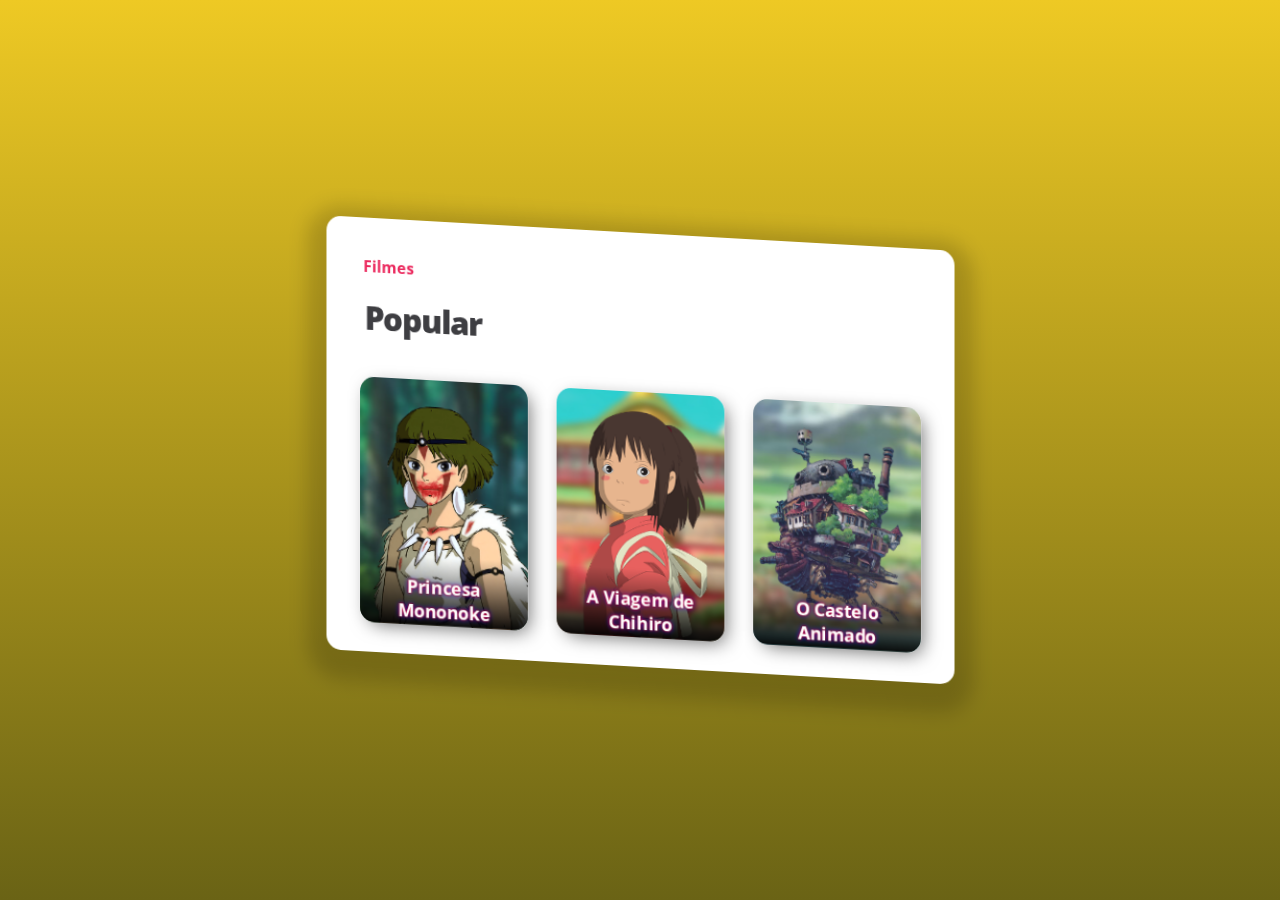
<file: index.html>
<!DOCTYPE html>
<html lang="en">
<head>
    <meta charset="UTF-8">
    <meta name="viewport" content="width=device-width, initial-scale=1.0">
    <title>Studio Ghibli - 3D Parallax Depth Effect</title>
    <link rel="stylesheet" href="./src/style.css">
    <script src="./src/script.js"></script>
</head>
<body>
    <div class="cards">
        <h3>Filmes</h3>
        <h1>Popular</h1>

        <div class="container">
            <div class="card one">
                <div class="bg"></div>
                <img class="img" src="./imgs/3dr_mono.png" alt="Mononoke">
                <div class="text">
                    <p class="title">Princesa Mononoke</p>
                </div>
            </div>
    
            <div class="card two">
                <div class="bg"></div>
                <img class="img" src="./imgs/3dr_chihiro.png" alt="Chihiro">
                <div class="text">
                    <p class="title">A Viagem de Chihiro</p>
                </div>
            </div>
    
            <div class="card three">
                <div class="bg"></div>
                <img class="img" src="./imgs/3dr_howlcastle.png" alt="Howl">
                <div class="text">
                    <p class="title">O Castelo Animado</p>
                </div>
            </div>
        </div>
    </div>
</body>
</html>
</file>
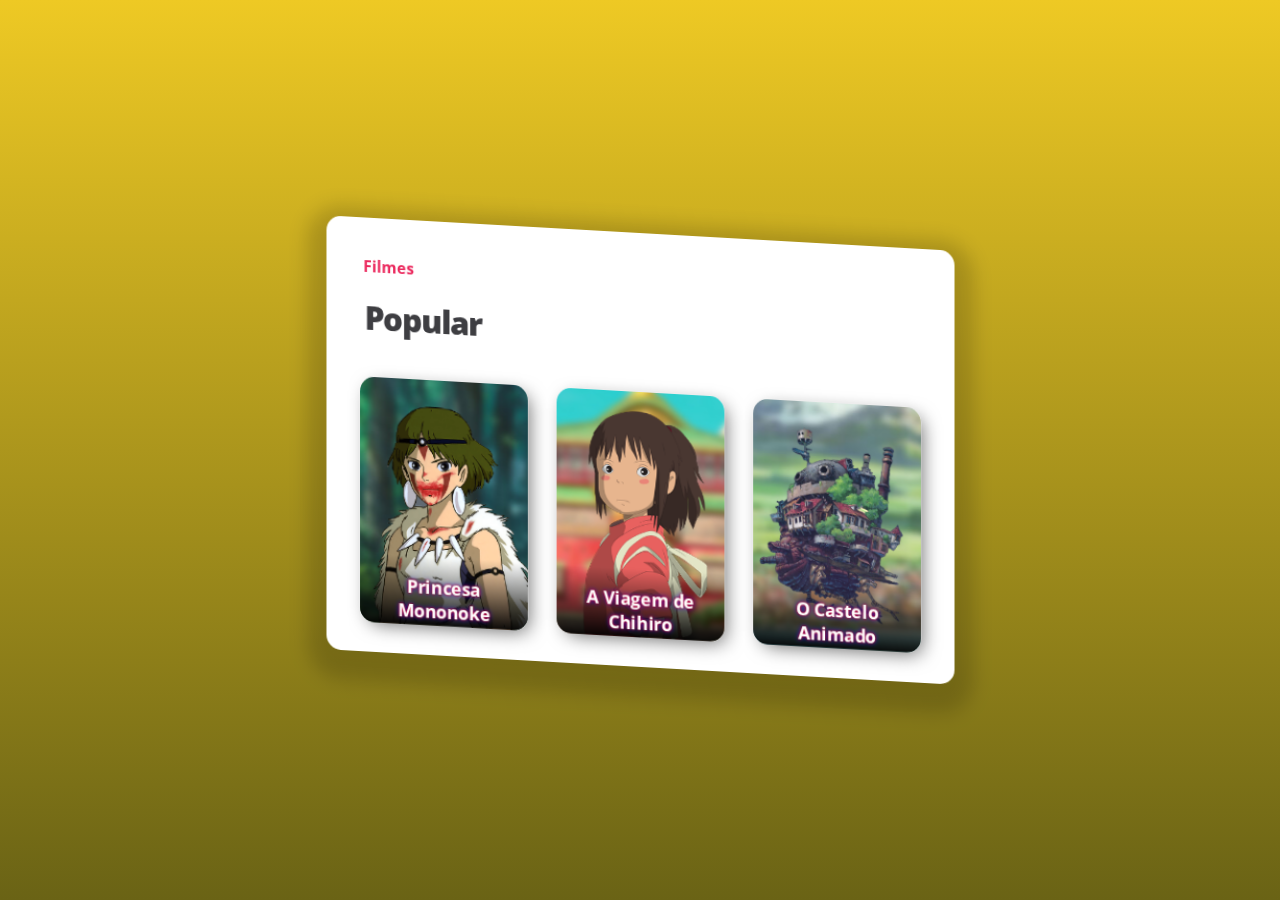
<file: src/index.html>
<!DOCTYPE html>
<html lang="en">
<head>
    <meta charset="UTF-8">
    <meta name="viewport" content="width=device-width, initial-scale=1.0">
    <title>Studio Ghibli - 3D Parallax Depth Effect</title>
    <link rel="stylesheet" href="./style.css">
    <script src="./script.js"></script>
</head>
<body>
    <div class="cards">
        <h3>Filmes</h3>
        <h1>Popular</h1>

        <div class="container">
            <div class="card one">
                <div class="bg"></div>
                <img class="img" src="../imgs/3dr_mono.png" alt="Mononoke">
                <div class="text">
                    <p class="title">Princesa Mononoke</p>
                </div>
            </div>
    
            <div class="card two">
                <div class="bg"></div>
                <img class="img" src="../imgs/3dr_chihiro.png" alt="Chihiro">
                <div class="text">
                    <p class="title">A Viagem de Chihiro</p>
                </div>
            </div>
    
            <div class="card three">
                <div class="bg"></div>
                <img class="img" src="../imgs/3dr_howlcastle.png" alt="Howl">
                <div class="text">
                    <p class="title">O Castelo Animado</p>
                </div>
            </div>
        </div>
    </div>
</body>
</html>
</file>
<file: src/style.css>
@import url('https://fonts.googleapis.com/css?family=Open+Sans:300,400,600,700,800');

html, body{
    height: 100%;
    margin: 0;
}

body{
    align-items: center;
    background: linear-gradient(to bottom, #eec924, #6a6315);
    background-attachment: fixed;
    display: flex;
    font-family: 'Open Sans';
    justify-content: center;
    text-align: center;
}

h1 {
    color: #3e3e42;
    font-size: 32px;
    font-weight: 800;
    letter-spacing: -1px;
    margin-bottom: 30px;
    transform: translateZ(35px);
}

h3 {
    color: #eb285d;
    font-size: 16px;
    margin-bottom: 6px;
    transform: translateZ(25px);
}

.cards {
    background: #fff;
    border-radius: 15px;
    box-shadow: 0px 10px 20px 20px rgba(0, 0, 0, 0.17);
    display: inline-block;
    padding: 30px 35px;
    perspective: 1800px;
    text-align: left;
    transform-origin: 50% 50%;
    transform-style: preserve-3d;
    transform: rotateX(11deg) rotateY(16.5deg);
}

.container{
    display: flex;
    justify-content: space-evenly;
}

.card {
    background: #fff;
    border-radius: 15px;
    box-shadow: 5px 5px 20px -5px rgba(0, 0, 0, 0.6);
    display: inline-block;
    height: 250px;
    overflow: hidden;
    perspective: 1200px;
    position: relative;
    transform-style: preserve-3d;
    transform: translateZ(35px);
    transition: transform 200ms ease-out;
    width: 175px;
    text-align: center;
}

.card:not(:last-child) {
    margin-right: 30px;
}

.img {
    position: relative;
    height: 100%;
}

.bg {
    background-size: cover; 
    bottom: -50px;
    left: -50px;
    position: absolute;
    right: -50px;
    top: -50px;
    transform-origin: 50% 50%;
    transform: translateZ(-50px);
    z-index: 0;
}

.one .img {
    top: 14px;
    right: -5px;
    height: 110%;
}

.one .bg {
    background: url('../imgs/3dr_monobg.jpg') center no-repeat;
}

.two .img {
    top: 20px;
    left: 5px;
}

.two .bg {
    background: url('../imgs/3dr_spirited.jpg') center no-repeat;
}


.three .bg {
    background: url('../imgs/3dr_howlbg.jpg') center no-repeat;
}

.text {
    align-items: center;
    background: linear-gradient(to bottom, rgba(0, 0, 0, 0) 0%, rgba(0, 0, 0, 0.95) 100%);
    position: absolute;
    bottom: 0;
    display: flex;
    flex-direction: column;
    height: 70px;
    justify-content: center;
    width: 100%;
    z-index: 2;
}

.title {
    color: #fff;
    font-size: 18px;
    font-weight: 700;
    padding: 0 10px;
    margin-bottom: 3px;
    text-shadow: 0 0 3px #FF0000, 0 0 5px #0000FF;
}

/* Estilos para dispositivos móveis */
@media only screen and (max-width: 600px) {
    html{
        overflow-x: hidden;
    }
    .container {
        max-width: 100%;
        display: flex;
        flex-wrap: wrap;
        justify-content: space-around;
        flex-direction: column;
    }
    .cards {
        margin: 20px auto;
        padding: 30px;
    }
    .card {
        display: inline-block;
        margin-right: 20px;
        width: calc(100% + 5px);
        margin-top: 2vh;
    }
    .card:nth-child(3n) {
        margin-right: 0;
    }
}
</file>
